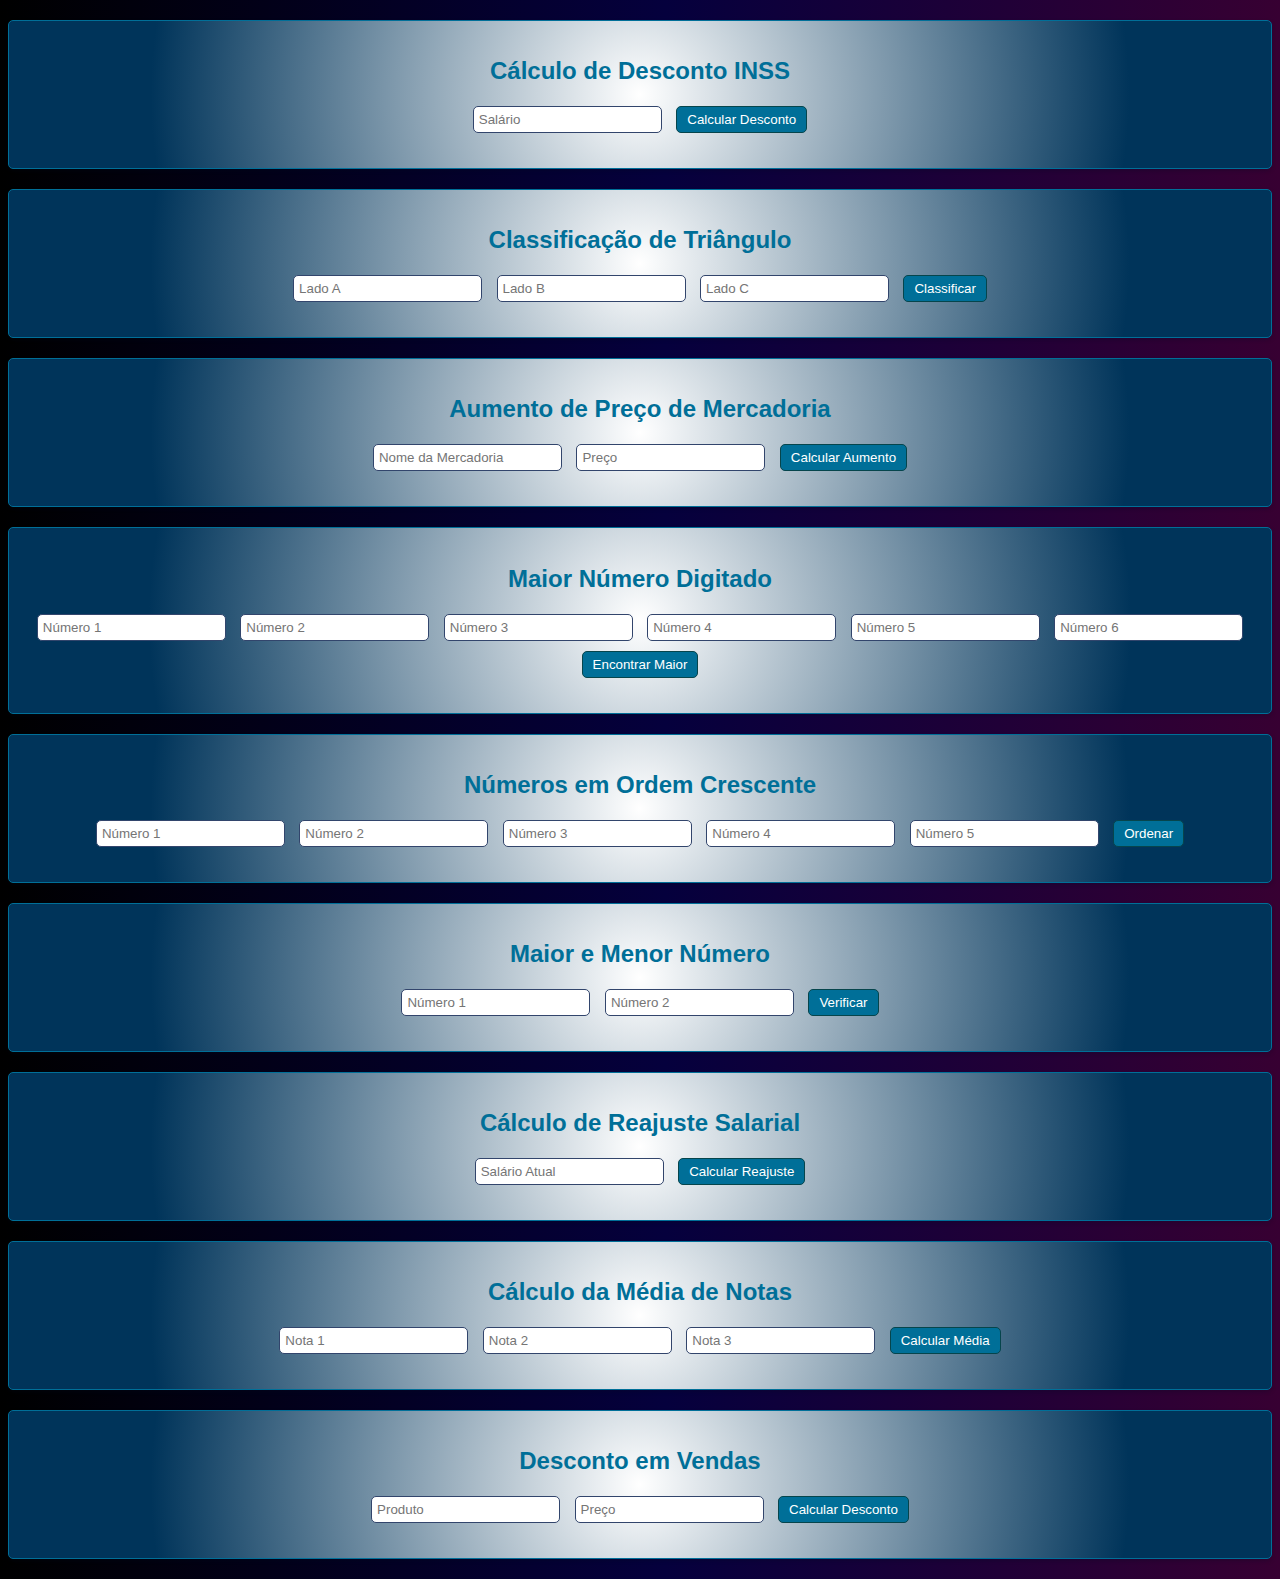
<file: index.html>
<!DOCTYPE html>
<html lang="en">
<head>
    <meta charset="UTF-8">
    <meta name="viewport" content="width=device-width, initial-scale=1.0">
    <title>Lista de Exercícios - UI Front-End</title>
    <link rel="stylesheet" href="style.css">
    <style>
        body {
            font-family: Arial, sans-serif;
            text-align: center;
        }
        .exercise {
            margin: 20px 0;
        }
        .exercise h1 {
            font-size: 24px;
        }
        .exercise input, .exercise button {
            margin: 5px;
        }
    </style>
</head>
<body>
    <div class="exercise">
        <h1>Cálculo de Desconto INSS</h1>
        <input type="number" id="salario" placeholder="Salário">
        <button onclick="calcularINSS()">Calcular Desconto</button>
        <p id="resultadoINSS"></p>
    </div>

    <div class="exercise">
        <h1>Classificação de Triângulo</h1>
        <input type="number" id="ladoA" placeholder="Lado A">
        <input type="number" id="ladoB" placeholder="Lado B">
        <input type="number" id="ladoC" placeholder="Lado C">
        <button onclick="classificarTriangulo()">Classificar</button>
        <p id="resultadoTriangulo"></p>
    </div>

    <div class="exercise">
        <h1>Aumento de Preço de Mercadoria</h1>
        <input type="text" id="nome" placeholder="Nome da Mercadoria">
        <input type="number" id="preco" placeholder="Preço">
        <button onclick="calcularAumento()">Calcular Aumento</button>
        <p id="resultadoAumento"></p>
    </div>

    <div class="exercise">
        <h1>Maior Número Digitado</h1>
        <input type="number" id="numero1" placeholder="Número 1">
        <input type="number" id="numero2" placeholder="Número 2">
        <input type="number" id="numero3" placeholder="Número 3">
        <input type="number" id="numero4" placeholder="Número 4">
        <input type="number" id="numero5" placeholder="Número 5">
        <input type="number" id="numero6" placeholder="Número 6">
        <button onclick="encontrarMaior()">Encontrar Maior</button>
        <p id="resultadoMaior"></p>
    </div>

    <div class="exercise">
        <h1>Números em Ordem Crescente</h1>
        <input type="number" id="num1" placeholder="Número 1">
        <input type="number" id="num2" placeholder="Número 2">
        <input type="number" id="num3" placeholder="Número 3">
        <input type="number" id="num4" placeholder="Número 4">
        <input type="number" id="num5" placeholder="Número 5">
        <button onclick="ordenarNumeros()">Ordenar</button>
        <p id="resultadoOrdem"></p>
    </div>

    <div class="exercise">
        <h1>Maior e Menor Número</h1>
        <input type="number" id="num1" placeholder="Número 1">
        <input type="number" id="num2" placeholder="Número 2">
        <button onclick="encontrarMaiorMenor()">Verificar</button>
        <p id="resultadoMaiorMenor"></p>
    </div>

    <div class="exercise">
        <h1>Cálculo de Reajuste Salarial</h1>
        <input type="number" id="salarioAtual" placeholder="Salário Atual">
        <button onclick="calcularReajuste()">Calcular Reajuste</button>
        <p id="resultadoReajuste"></p>
    </div>

    <div class="exercise">
        <h1>Cálculo da Média de Notas</h1>
        <input type="number" id="nota1" placeholder="Nota 1">
        <input type="number" id="nota2" placeholder="Nota 2">
        <input type="number" id="nota3" placeholder="Nota 3">
        <button onclick="calcularMedia()">Calcular Média</button>
        <p id="resultadoMedia"></p>
    </div>

    <div class="exercise">
        <h1>Desconto em Vendas</h1>
        <input type="text" id="produto" placeholder="Produto">
        <input type="number" id="precoVenda" placeholder="Preço">
        <button onclick="calcularDesconto()">Calcular Desconto</button>
        <p id="resultadoDesconto"></p>
    </div>

    <script>
        function calcularINSS() {
            let salario = Number(document.getElementById('salario').value);
            let desconto = 0;

            if (salario <= 1212) {
                desconto = salario * 0.075;
            } else if (salario <= 2427.35) {
                desconto = salario * 0.09;
            } else if (salario <= 3641.03) {
                desconto = salario * 0.12;
            } else if (salario <= 7087.22) {
                desconto = salario * 0.14;
            } else {
                desconto = 7087.22 * 0.14;
            }

            let salarioFinal = salario - desconto;
            document.getElementById('resultadoINSS').innerHTML = `Desconto: R$ ${desconto.toFixed(2)} <br>Salário Final: R$ ${salarioFinal.toFixed(2)}`;
        }

        function classificarTriangulo() {
            let a = Number(document.getElementById('ladoA').value);
            let b = Number(document.getElementById('ladoB').value);
            let c = Number(document.getElementById('ladoC').value);
            let resultado = '';

            if (a === b && b === c) {
                resultado = 'EQUILÁTERO';
            } else if (a !== b && b !== c && a !== c) {
                resultado = 'ESCALENO';
            } else {
                resultado = 'ISÓSCELES';
            }

            document.getElementById('resultadoTriangulo').innerHTML = `Tipo de triângulo: ${resultado}`;
        }

        function calcularAumento() {
            let nome = document.getElementById('nome').value;
            let preco = Number(document.getElementById('preco').value);
            let aumento = 0;

            if (preco < 1000) {
                aumento = preco * 0.05;
            } else {
                aumento = preco * 0.07;
            }

            let novoPreco = preco + aumento;
            document.getElementById('resultadoAumento').innerHTML = `Mercadoria: ${nome} <br> Novo Preço: R$ ${novoPreco.toFixed(2)}`;
        }

        function encontrarMaior() {
            let numeros = [
                Number(document.getElementById('numero1').value),
                Number(document.getElementById('numero2').value),
                Number(document.getElementById('numero3').value),
                Number(document.getElementById('numero4').value),
                Number(document.getElementById('numero5').value),
                Number(document.getElementById('numero6').value)
            ];
            let maior = Math.max(...numeros);
            document.getElementById('resultadoMaior').innerHTML = `Maior Número: ${maior}`;
        }

        function ordenarNumeros() {
            let numeros = [
                Number(document.getElementById('num1').value),
                Number(document.getElementById('num2').value),
                Number(document.getElementById('num3').value),
                Number(document.getElementById('num4').value),
                Number(document.getElementById('num5').value)
            ];
            numeros.sort((a, b) => a - b);
            document.getElementById('resultadoOrdem').innerHTML = `Números em Ordem Crescente: ${numeros.join(', ')}`;
        }

        function encontrarMaiorMenor() {
            let num1 = Number(document.getElementById('num1').value);
            let num2 = Number(document.getElementById('num2').value);
            let maior = Math.max(num1, num2);
            let menor = Math.min(num1, num2);
            document.getElementById('resultadoMaiorMenor').innerHTML = `Maior: ${maior} <br> Menor: ${menor}`;
        }

        function calcularReajuste() {
            let salario = Number(document.getElementById('salarioAtual').value);
            let aumento = 0;

            if (salario >= 1500 && salario < 1750) {
                aumento = salario * 0.15;
            } else if (salario >= 1750 && salario < 2000) {
                aumento = salario * 0.12;
            } else if (salario >= 2000 && salario < 3000) {
                aumento = salario * 0.09;
            } else if (salario >= 3000) {
                aumento = salario * 0.06;
            }

            let novoSalario = salario + aumento;
            document.getElementById('resultadoReajuste').innerHTML = `Aumento: R$ ${aumento.toFixed(2)} <br> Novo Salário: R$ ${novoSalario.toFixed(2)}`;
        }

        function calcularMedia() {
            let nota1 = Number(document.getElementById('nota1').value);
            let nota2 = Number(document.getElementById('nota2').value);
            let nota3 = Number(document.getElementById('nota3').value);
            let media = (nota1 + nota2 + nota3) / 3;
            let situacao = '';

            if (media >= 6) {
                situacao = 'Aprovado';
            } else if (media >= 4) {
                situacao = 'Recuperação';
            } else {
                situacao = 'Reprovado';
            }

            document.getElementById('resultadoMedia').innerHTML = `Média: ${media.toFixed(2)} <br> Situação: ${situacao}`;
        }

        function calcularDesconto() {
            let produto = document.getElementById('produto').value;
            let preco = Number(document.getElementById('precoVenda').value);
            let desconto = 0;

            if (produto.toLowerCase() === 'camisa') {
                desconto = preco * 0.20;
            } else if (produto.toLowerCase() === 'bermuda') {
                desconto = preco * 0.10;
            } else if (produto.toLowerCase() === 'calça') {
                desconto = preco * 0.15;
            }

            let precoFinal = preco - desconto;
            document.getElementById('resultadoDesconto').innerHTML = `Desconto: R$ ${desconto.toFixed(2)} <br> Preço Final: R$ ${precoFinal.toFixed(2)}`;
        }
    </script>
</body>
</html>
</file>
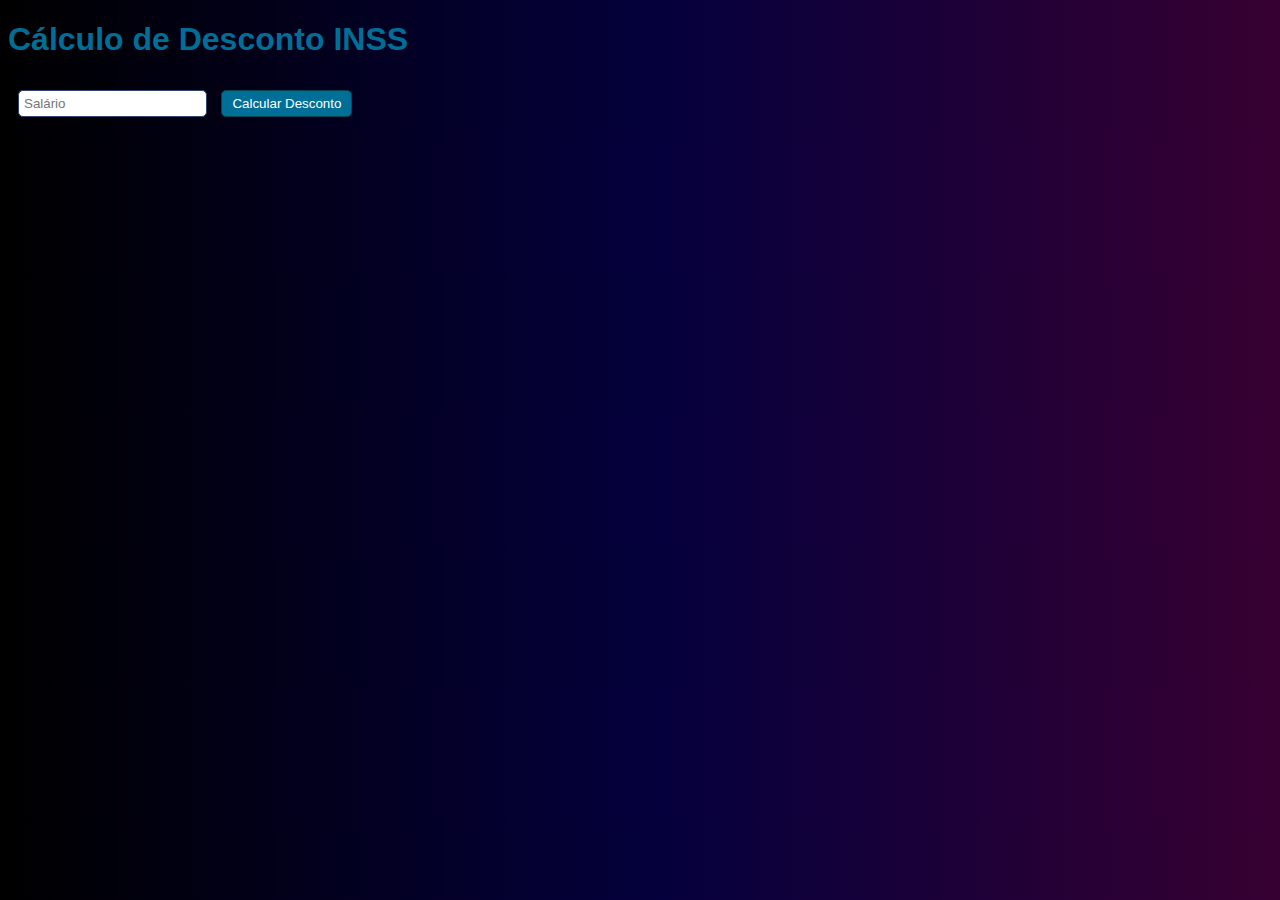
<file: index1.html>
<!DOCTYPE html>
<html lang="en">
<head>
    <meta charset="UTF-8">
    <meta name="viewport" content="width=device-width, initial-scale=1.0">
    <title>Desconto INSS</title>
    <link rel="stylesheet" href="style.css">
</head>
<body>
    <h1>Cálculo de Desconto INSS</h1>
    <input type="number" id="salario" placeholder="Salário">
    <button onclick="calcularINSS()">Calcular Desconto</button>
    <p id="resultado"></p>

<script>
    function calcularINSS() {
    let salario = Number(document.getElementById('salario').value);
    let desconto = 0;

    if (salario <= 1212) {
        desconto = salario * 0.075;
    } else if (salario <= 2427.35) {
        desconto = salario * 0.09;
    } else if (salario <= 3641.03) {
        desconto = salario * 0.12;
    } else if (salario <= 7087.22) {
        desconto = salario * 0.14;
    } else {
        desconto = 7087.22 * 0.14;
    }

    let salarioFinal = salario - desconto;
    document.getElementById('resultado').innerHTML = `Desconto: R$ ${desconto.toFixed(2)} <br>Salário Final: R$ ${salarioFinal.toFixed(2)}`;
}
    </script>
</body>
</html>
</file>
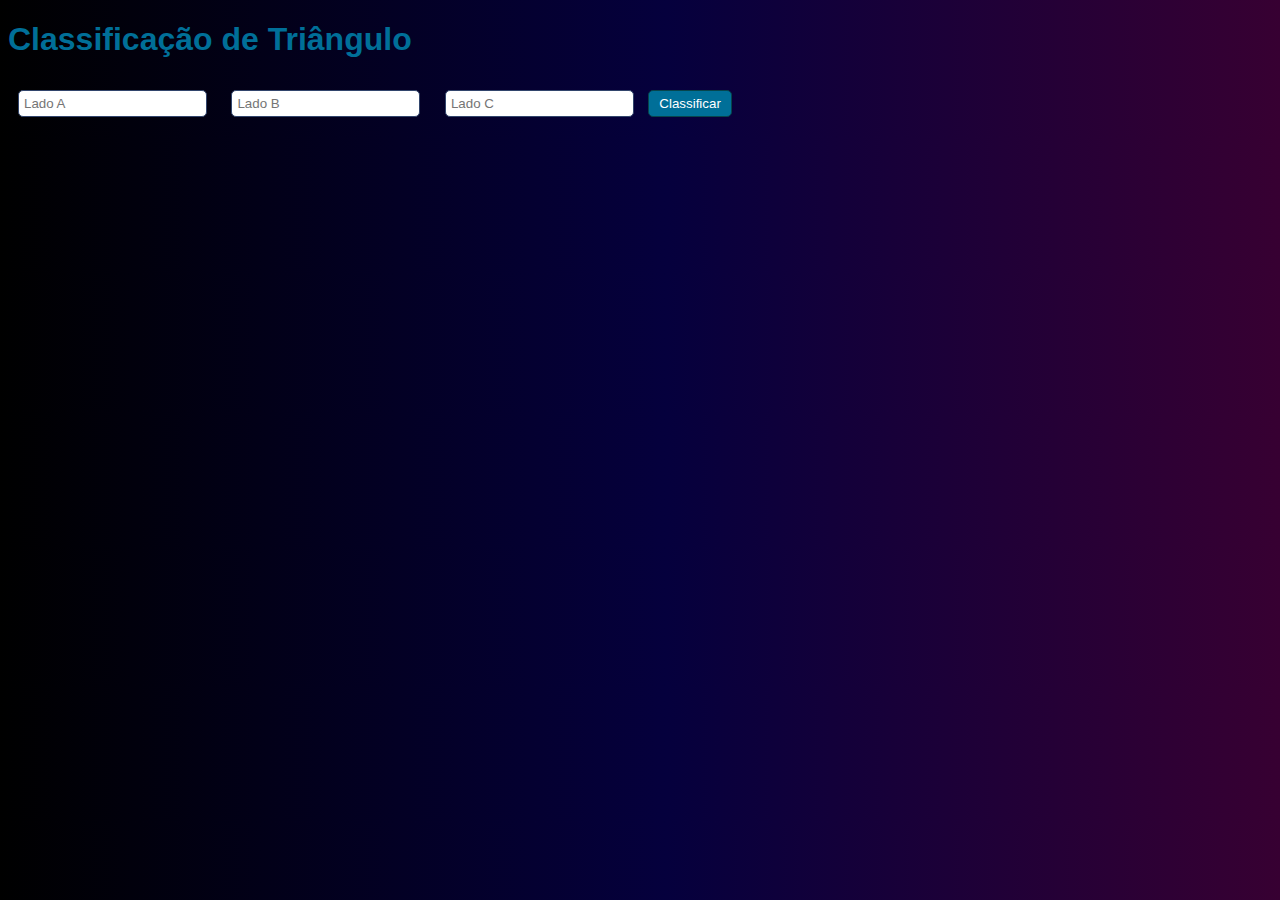
<file: index2.html>
<!DOCTYPE html>
<html lang="en">
<head>
    <meta charset="UTF-8">
    <meta name="viewport" content="width=device-width, initial-scale=1.0">
    <title>Classificação de Triângulo</title>
    <link rel="stylesheet" href="style.css">
</head>
<body>
    <h1>Classificação de Triângulo</h1>
    <input type="number" id="ladoA" placeholder="Lado A">
    <input type="number" id="ladoB" placeholder="Lado B">
    <input type="number" id="ladoC" placeholder="Lado C">
    <button onclick="classificarTriangulo()">Classificar</button>
    <p id="resultado"></p>


<script>
    function classificarTriangulo() {
    let a = Number(document.getElementById('ladoA').value);
    let b = Number(document.getElementById('ladoB').value);
    let c = Number(document.getElementById('ladoC').value);
    let resultado = '';

    if (a === b && b === c) {
        resultado = 'EQUILÁTERO';
    } else if (a !== b && b !== c && a !== c) {
        resultado = 'ESCALENO';
    } else {
        resultado = 'ISÓSCELES';
    }

    document.getElementById('resultado').innerHTML = `Tipo de triângulo: ${resultado}`;
}
    </script>
    
</body>
</html>
</file>
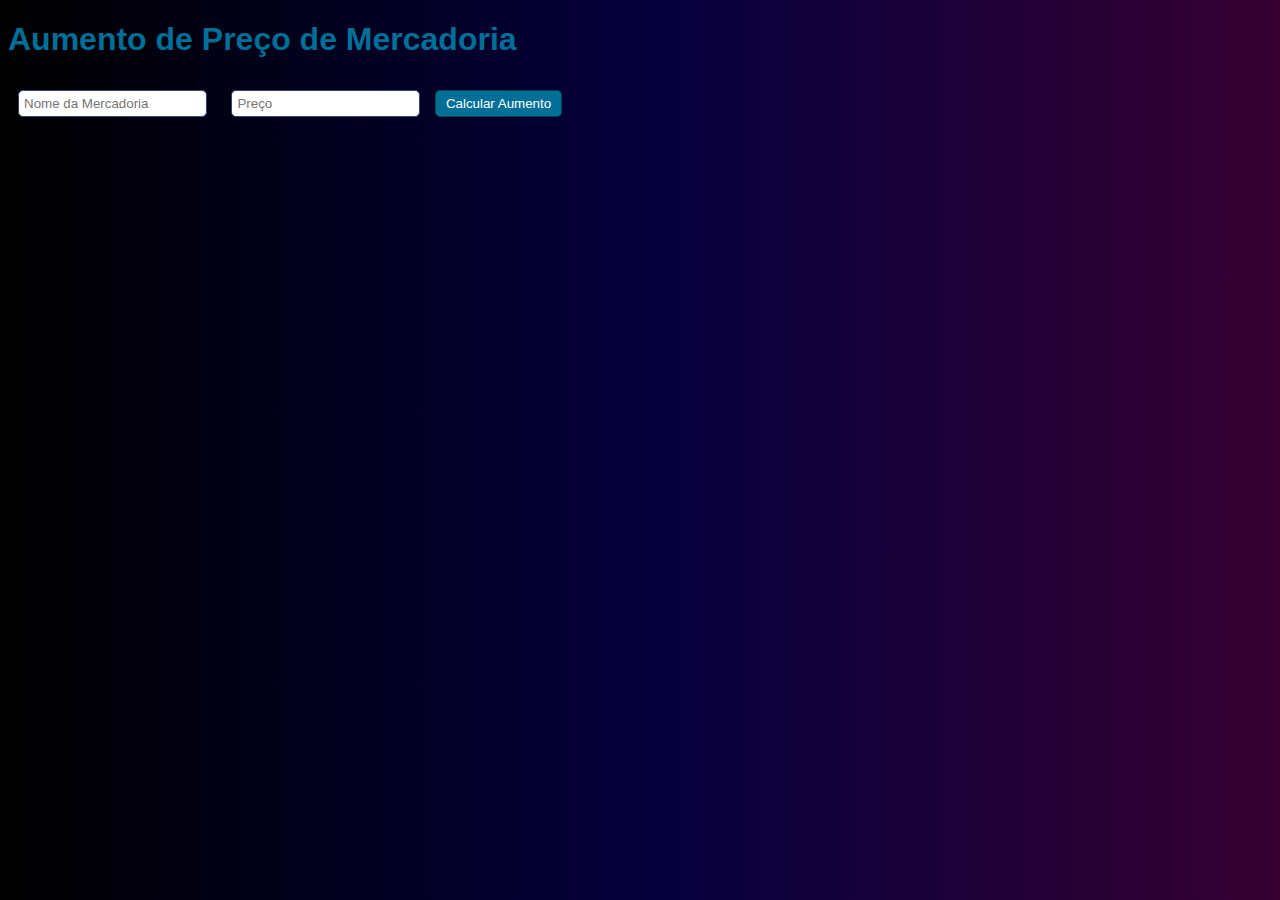
<file: index3.html>
<!DOCTYPE html>
<html lang="en">
<head>
    <meta charset="UTF-8">
    <meta name="viewport" content="width=device-width, initial-scale=1.0">
    <title>Aumento de Preço</title>
    <link rel="stylesheet" href="style.css">
</head>
<body>
    <h1>Aumento de Preço de Mercadoria</h1>
    <input type="text" id="nome" placeholder="Nome da Mercadoria">
    <input type="number" id="preco" placeholder="Preço">
    <button onclick="calcularAumento()">Calcular Aumento</button>
    <p id="resultado"></p>

<script>
    function calcularAumento() {
    let nome = document.getElementById('nome').value;
    let preco = Number(document.getElementById('preco').value);
    let aumento = 0;

    if (preco < 1000) {
        aumento = preco * 0.05;
    } else {
        aumento = preco * 0.07;
    }

    let novoPreco = preco + aumento;
    document.getElementById('resultado').innerHTML = `Mercadoria: ${nome} <br> Novo Preço: R$ ${novoPreco.toFixed(2)}`;
}
</script>

</body>
</html>
</file>
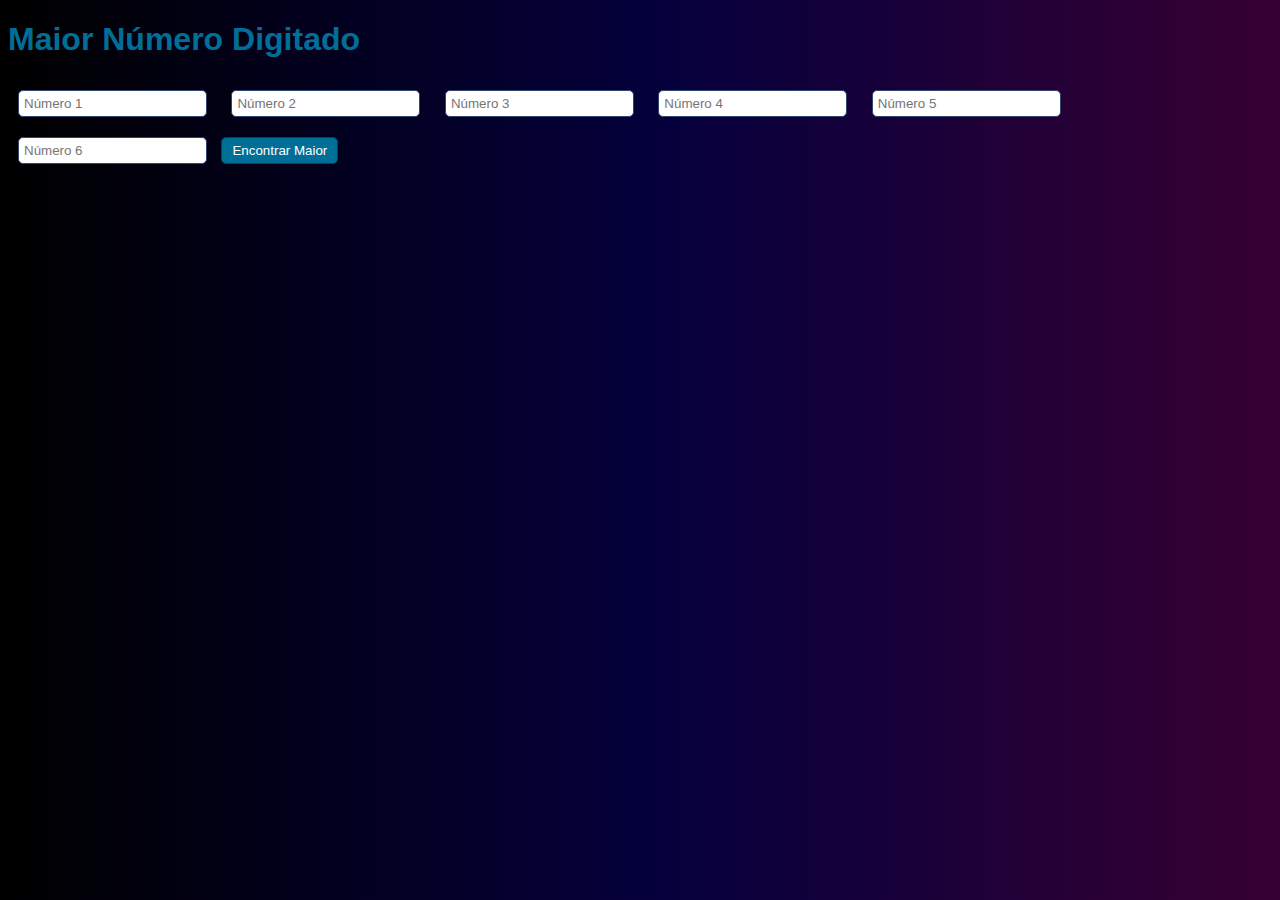
<file: index4.html>
<!DOCTYPE html>
<html lang="en">
<head>
    <meta charset="UTF-8">
    <meta name="viewport" content="width=device-width, initial-scale=1.0">
    <title>Maior Número</title>
    <link rel="stylesheet" href="style.css">
</head>
<body>
    <h1>Maior Número Digitado</h1>
    <input type="number" id="numero1" placeholder="Número 1">
    <input type="number" id="numero2" placeholder="Número 2">
    <input type="number" id="numero3" placeholder="Número 3">
    <input type="number" id="numero4" placeholder="Número 4">
    <input type="number" id="numero5" placeholder="Número 5">
    <input type="number" id="numero6" placeholder="Número 6">
    <button onclick="encontrarMaior()">Encontrar Maior</button>
    <p id="resultado"></p>

<script>
    function encontrarMaior() {
    let numeros = [
        Number(document.getElementById('numero1').value),
        Number(document.getElementById('numero2').value),
        Number(document.getElementById('numero3').value),
        Number(document.getElementById('numero4').value),
        Number(document.getElementById('numero5').value),
        Number(document.getElementById('numero6').value)
    ];
    let maior = Math.max(...numeros);
    document.getElementById('resultado').innerHTML = `Maior Número: ${maior}`;
}
</script>

</body>
</html>
</file>
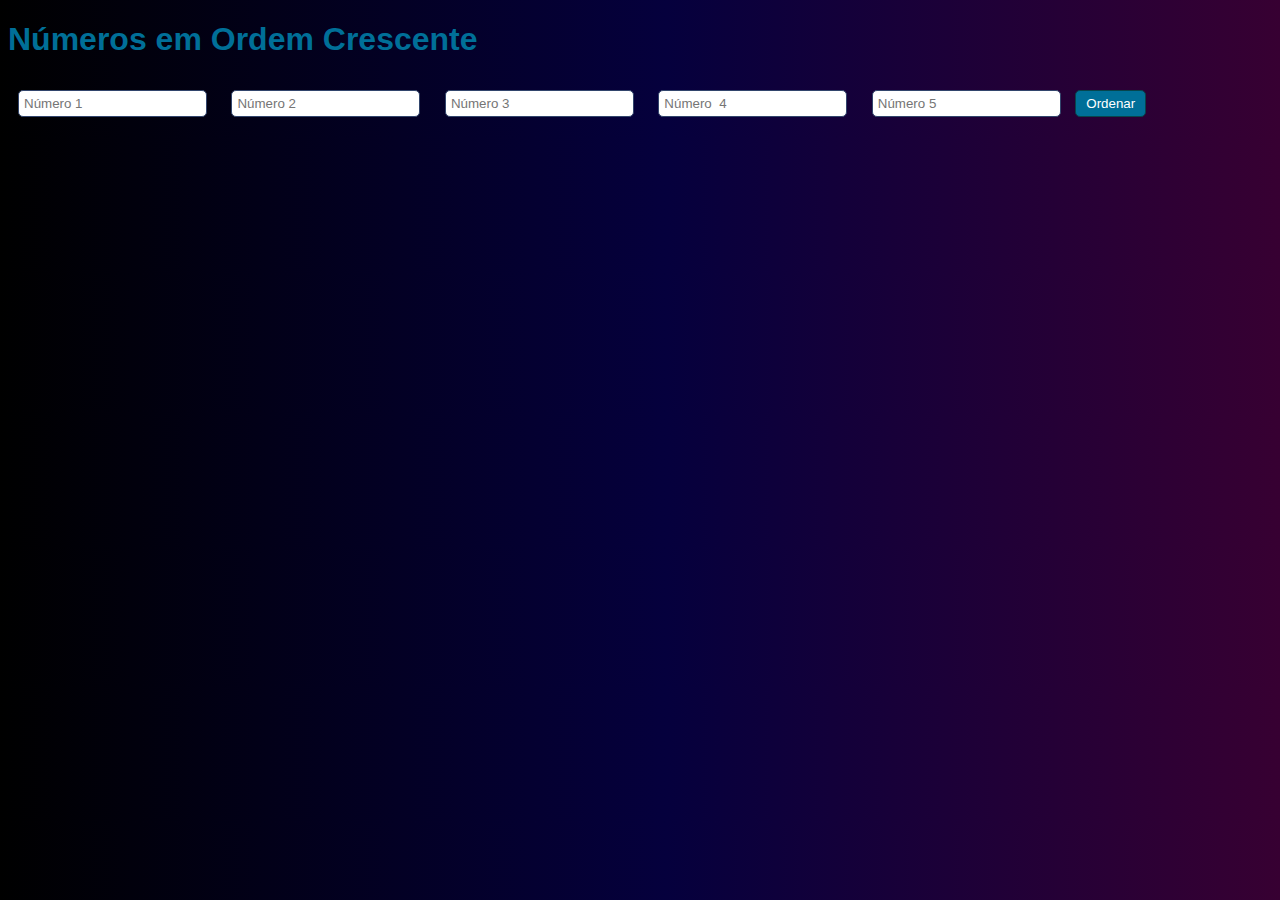
<file: index5.html>
<!DOCTYPE html>
<html lang="en">
<head>
    <meta charset="UTF-8">
    <meta name="viewport" content="width=device-width, initial-scale=1.0">
    <title>Números em Ordem Crescente</title>
    <link rel="stylesheet" href="style.css">
</head>
<body>
    <h1>Números em Ordem Crescente</h1>
    <input type="number" id="num1" placeholder="Número 1">
    <input type="number" id="num2" placeholder="Número 2">
    <input type="number" id="num3" placeholder="Número 3">
    <input type="number" id="num4" placeholder="Número  4">
    <input type="number" id="num5" placeholder="Número 5">
    <button onclick="ordenarNumeros()">Ordenar</button>
    <p id="resultado"></p>

<script>
    function ordenarNumeros() {
    let numeros = [
        Number(document.getElementById('num1').value),
        Number(document.getElementById('num2').value),
        Number(document.getElementById('num3').value),
        Number(document.getElementById('num4').value),
        Number(document.getElementById('num5').value)
    ];
    numeros.sort((a, b) => a - b);
    document.getElementById('resultado').innerHTML = `Números em Ordem Crescente: ${numeros.join(', ')}`;
}
</script>

</body>
</html>
</file>
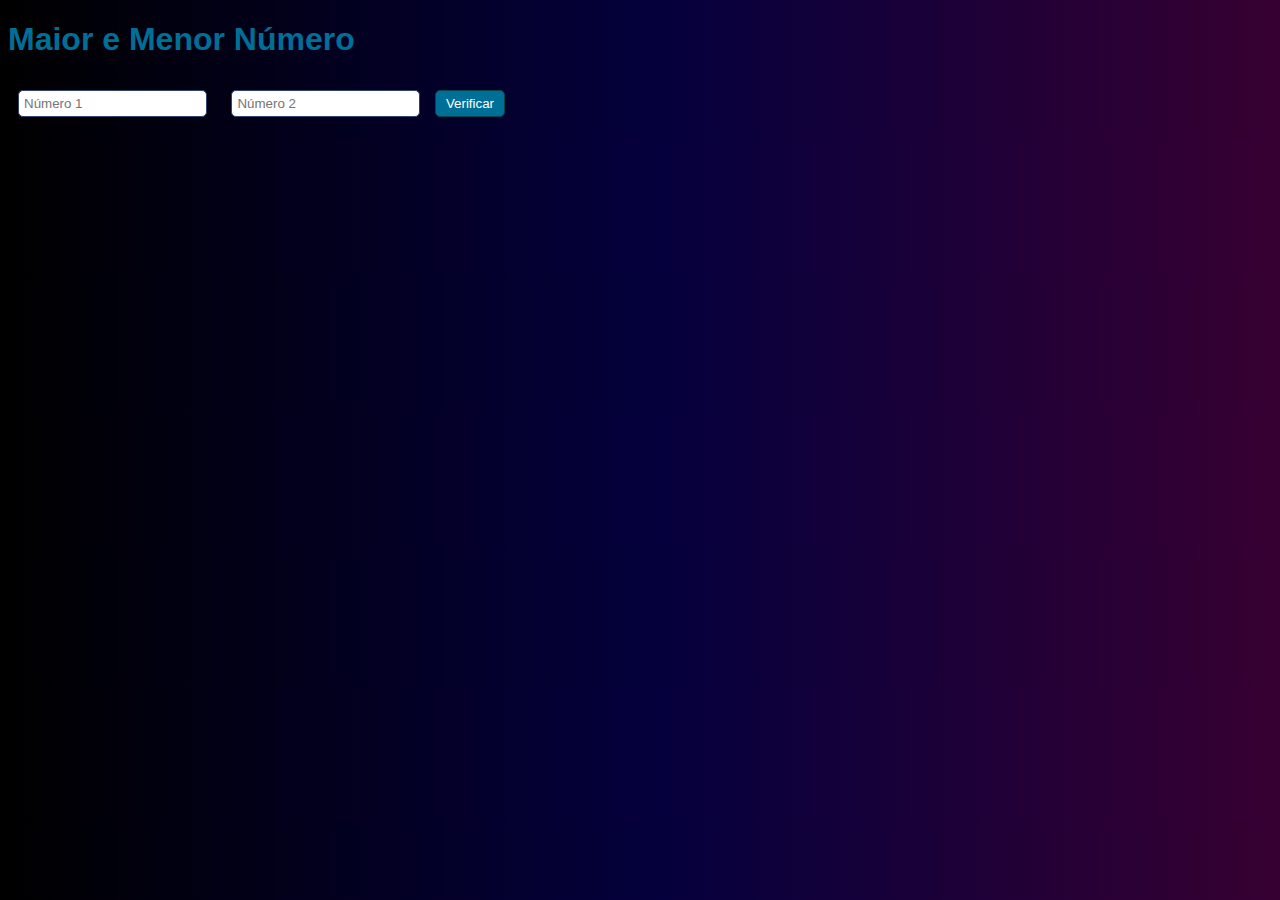
<file: index6.html>
<!DOCTYPE html>
<html lang="en">
<head>
    <meta charset="UTF-8">
    <meta name="viewport" content="width=device-width, initial-scale=1.0">
    <title>Maior e Menor Número</title>
    <link rel="stylesheet" href="style.css">
</head>
<body>
    <h1>Maior e Menor Número</h1>
    <input type="number" id="num1" placeholder="Número 1">
    <input type="number" id="num2" placeholder="Número 2">
    <button onclick="encontrarMaiorMenor()">Verificar</button>
    <p id="resultado"></p>

    <script>
        function encontrarMaiorMenor() {
    let num1 = Number(document.getElementById('num1').value);
    let num2 = Number(document.getElementById('num2').value);
    let maior = Math.max(num1, num2);
    let menor = Math.min(num1, num2);
    document.getElementById('resultado').innerHTML = `Maior: ${maior} <br> Menor: ${menor}`;
}
    </script>
</body>
</html>
</file>
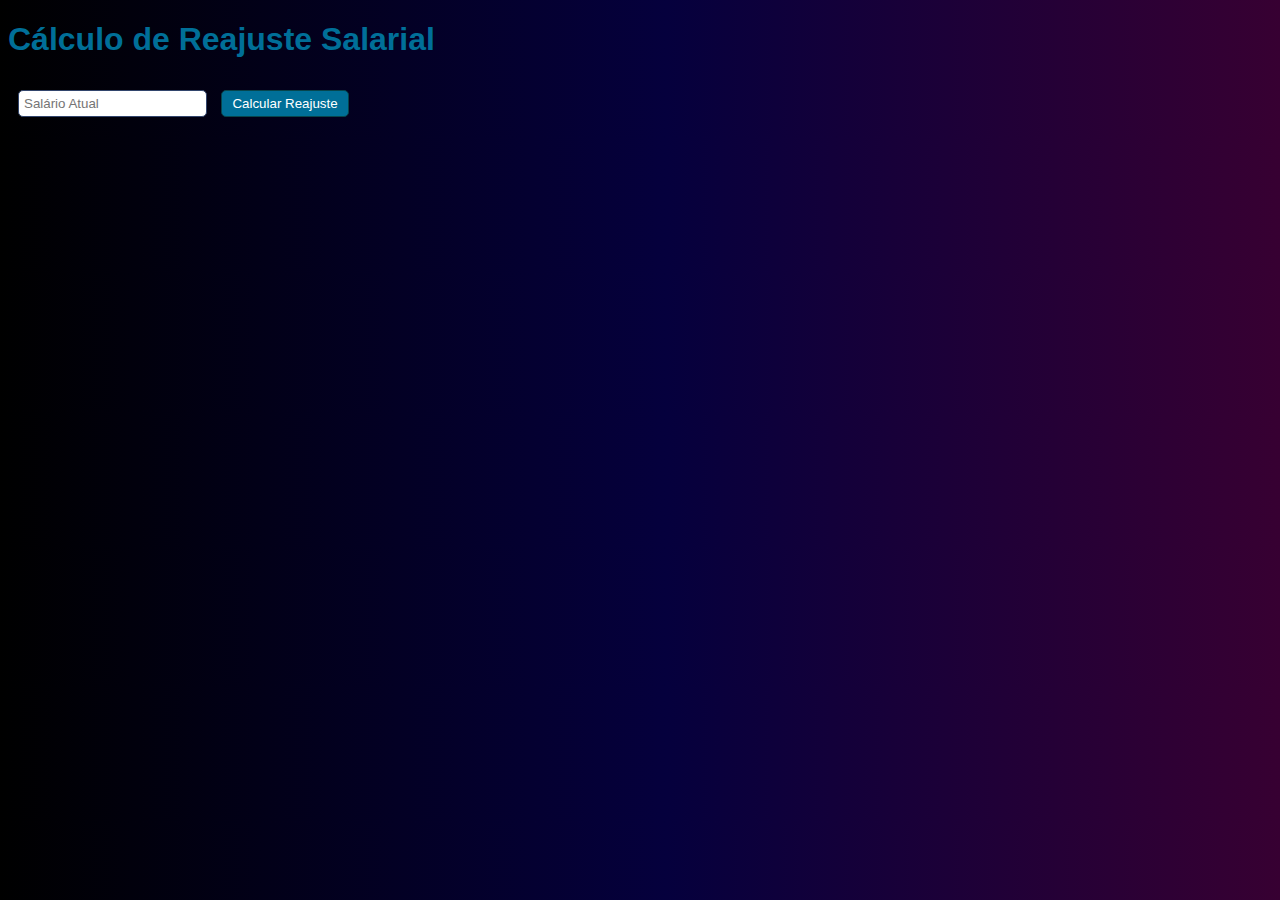
<file: index7.html>
<!DOCTYPE html>
<html lang="en">
<head>
    <meta charset="UTF-8">
    <meta name="viewport" content="width=device-width, initial-scale=1.0">
    <title>Reajuste Salarial</title>
    <link rel="stylesheet" href="style.css">
</head>
<body>
    <h1>Cálculo de Reajuste Salarial</h1>
    <input type="number" id="salarioAtual" placeholder="Salário Atual">
    <button onclick="calcularReajuste()">Calcular Reajuste</button>
    <p id="resultado"></p>

    <script>
        function calcularReajuste() {
    let salario = Number(document.getElementById('salarioAtual').value);
    let aumento = 0;

    if (salario >= 1500 && salario < 1750) {
        aumento = salario * 0.15;
    } else if (salario >= 1750 && salario < 2000) {
        aumento = salario * 0.12;
    } else if (salario >= 2000 && salario < 3000) {
        aumento = salario * 0.09;
    } else if (salario >= 3000) {
        aumento = salario * 0.06;
    }

    let novoSalario = salario + aumento;
    document.getElementById('resultado'). innerHTML = `Aumento: R$ ${aumento.toFixed(2)} <br> Novo Salário: R$ ${novoSalario.toFixed(2)}`;
}
    </script>
</body>
</html>
</file>
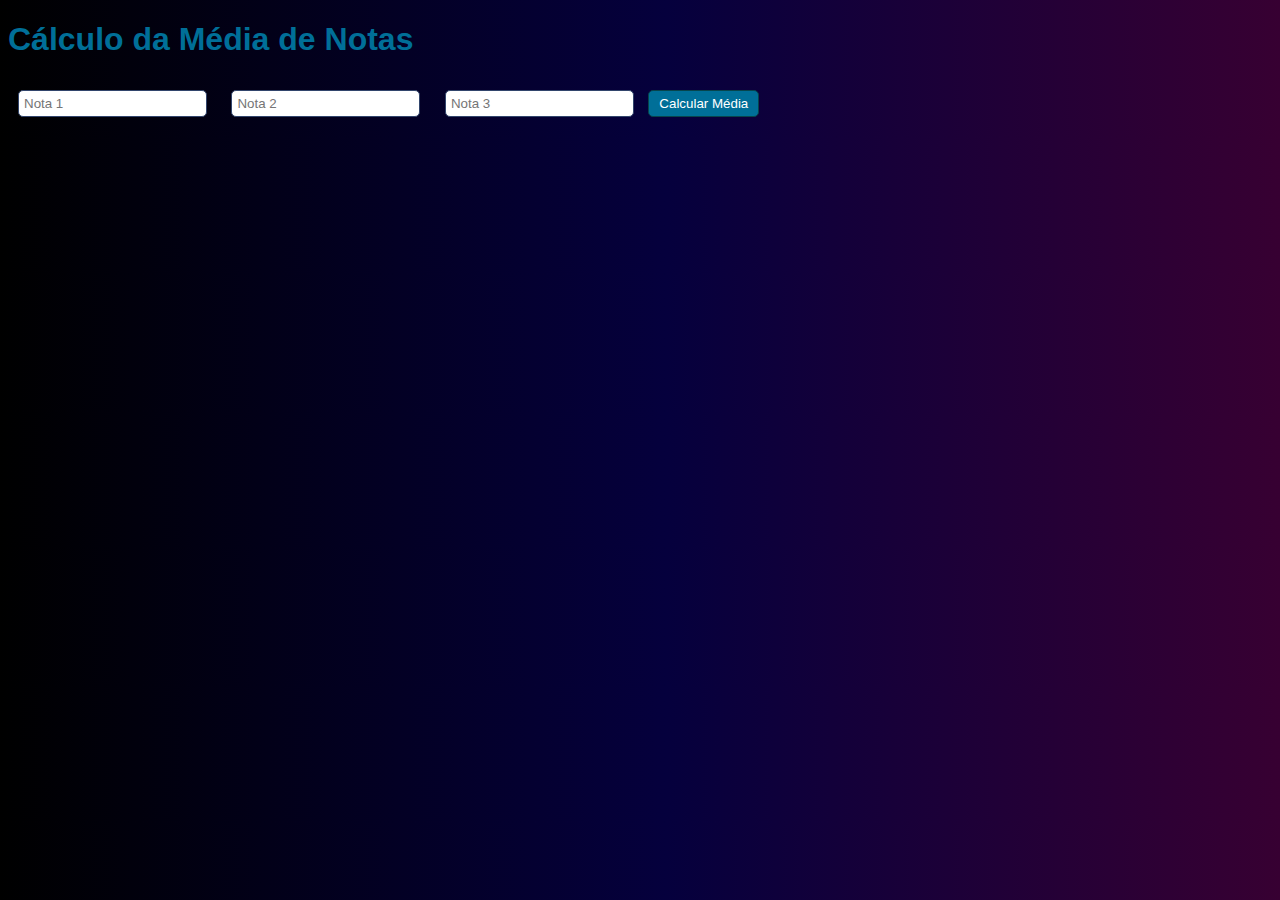
<file: index8.html>
<!DOCTYPE html>
<html lang="en">
<head>
    <meta charset="UTF-8">
    <meta name="viewport" content="width=device-width, initial-scale=1.0">
    <title>Média de Notas</title>
    <link rel="stylesheet" href="style.css">
</head>
<body>
    <h1>Cálculo da Média de Notas</h1>
    <input type="number" id="nota1" placeholder="Nota 1">
    <input type="number" id="nota2" placeholder="Nota 2">
    <input type="number" id="nota3" placeholder="Nota 3">
    <button onclick="calcularMedia()">Calcular Média</button>
    <p id="resultado"></p>

    <script>
        function calcularMedia() {
    let nota1 = Number(document.getElementById('nota1').value);
    let nota2 = Number(document.getElementById('nota2').value);
    let nota3 = Number(document.getElementById('nota3').value);
    let media = (nota1 + nota2 + nota3) / 3;
    let situacao = '';

    if (media >= 6) {
        situacao = 'Aprovado';
    } else if (media >= 4) {
        situacao = 'Recuperação';
    } else {
        situacao = 'Reprovado';
    }

    document.getElementById('resultado').innerHTML = `Média: ${media.toFixed(2)} <br> Situação: ${situacao}`;
}
    </script>
</body>
</html>
</file>
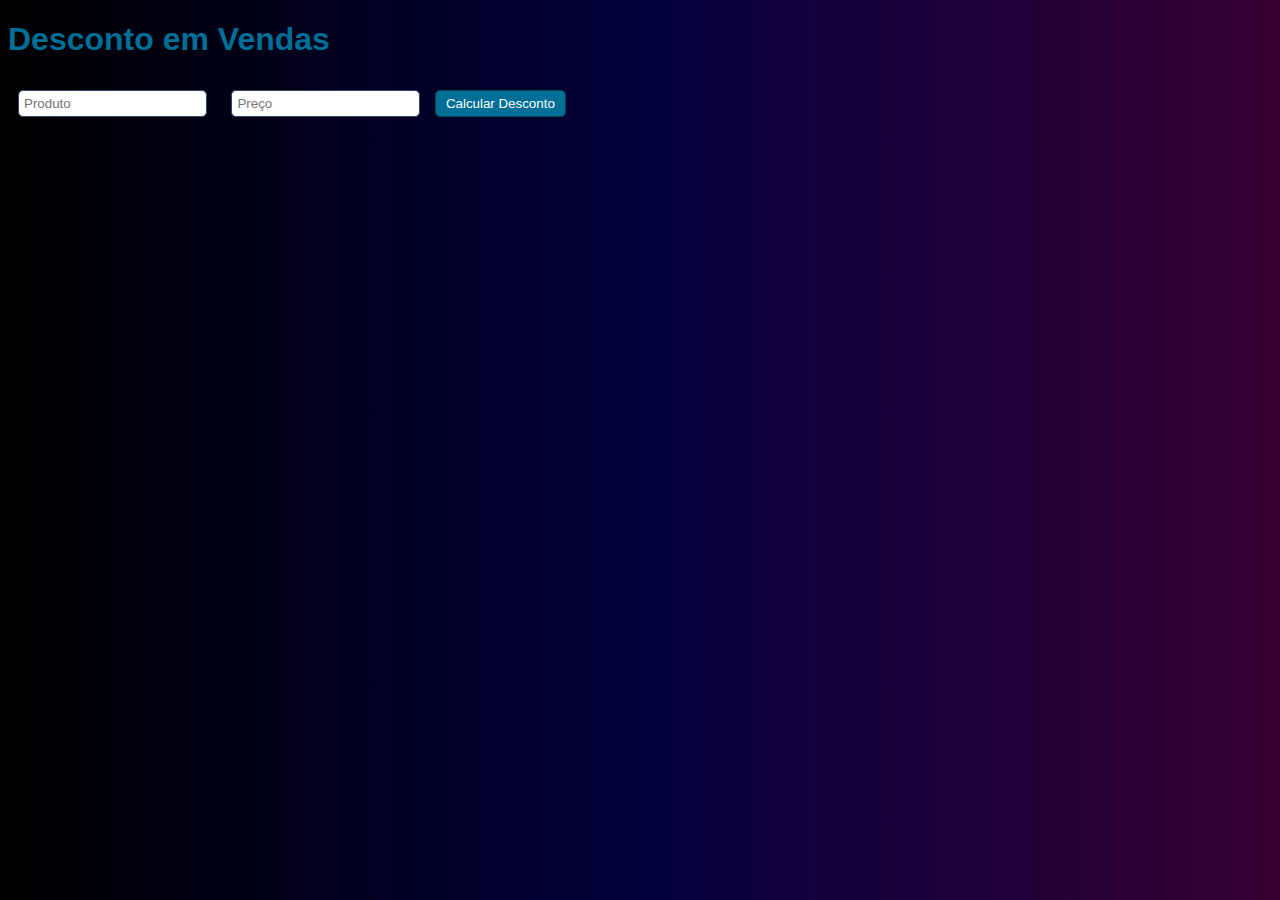
<file: index9.html>
<!DOCTYPE html>
<html lang="en">
<head>
    <meta charset="UTF-8">
    <meta name="viewport" content="width=device-width, initial-scale=1.0">
    <title>Desconto em Vendas</title>
    <link rel="stylesheet" href="style.css">
</head>
<body>
    <h1>Desconto em Vendas</h1>
    <input type="text" id="produto" placeholder="Produto">
    <input type="number" id="precoVenda" placeholder="Preço">
    <button onclick="calcularDesconto()">Calcular Desconto</button>
    <p id="resultado"></p>

    <script>
        function calcularDesconto() {
    let produto = document.getElementById('produto').value;
    let preco = Number(document.getElementById('precoVenda').value);
    let desconto = 0;

    if (produto.toLowerCase() === 'camisa') {
        desconto = preco * 0.20;
    } else if (produto.toLowerCase() === 'bermuda') {
        desconto = preco * 0.10;
    } else if (produto.toLowerCase() === 'calça') {
        desconto = preco * 0.15;
    }

    let precoFinal = preco - desconto;
    document.getElementById('resultado').innerHTML = `Desconto: R$ ${desconto.toFixed(2)} <br> Preço Final: R$ ${precoFinal.toFixed(2)}`;
}
    </script>
</body>
</html>
</file>
<file: style.css>
body {
    font-family: 'Gill Sans', 'Gill Sans MT', Calibri, 'Trebuchet MS', sans-serif;
    text-align: left;
    background: linear-gradient(90deg, rgba(0,0,0,1) 0%, rgba(5,0,61,1) 52%, rgba(55,0,50,1) 100%);
}
    
h1 {
    color: #006f98;
}
    
input {
    padding: 5px;
    margin: 10px;
    border: 1px solid #32456c;
    border-radius: 5px;
 }
    
button {
    padding: 5px 10px;
    border: 1px solid #06454c;
    border-radius: 5px;
    background-color: #006f98;
    color: #fff;
    cursor: pointer;
    }
    
button:hover {
        background-color: #006f98;
    }
         
p {
        margin: 10px;
        color: #fff;
}

div {
    background: radial-gradient(circle, rgb(255, 255, 255) 0%, rgba(0,52,90,1) 77%);    border: 1px solid #006f98;
    border-radius: 5px;
    padding: 20px;
    margin-bottom: 20px;
    color: #006f98;
    box-shadow: 0 2px 4px rgba(0, 12, 33, 0.242);
}
</file>
